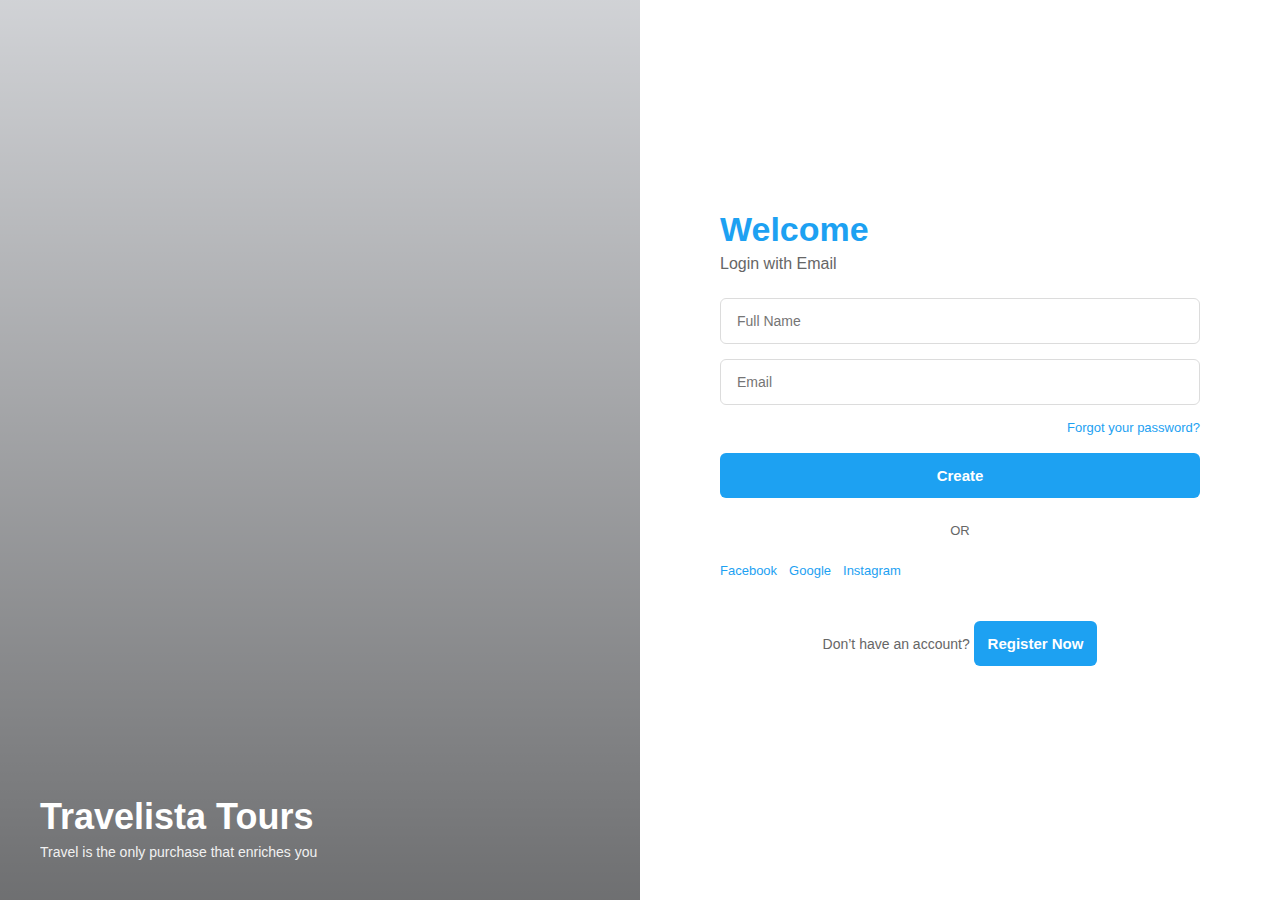
<file: app/widget.html>
<!DOCTYPE html>
<html>
<head>
  <meta charset="UTF-8">
  <title>Create Account</title>
  <script src="https://js.zohostatic.com/creator/widgets/version/1.0/widgetsdk-min.js"></script>
  <link rel="stylesheet" href="style.css">
</head>
<body>
   <div class="main">
    <div class="left">
      <div class="overlay">
        
        <h1>Travelista Tours</h1>
        <p>Travel is the only purchase that enriches you</p>
      </div>
    </div>
    <div class="right">
      <h2>Welcome</h2>
      <p>Login with Email</p>

       <input type="text" id="name" placeholder="Full Name">
       <input type="email" id="email" placeholder="Email"> 

      <a href="#">Forgot your password?</a>

      <button onclick="myfunctionAdd()">Create</button>

      <p class="or">OR</p>

      <div class="social">
        <a href="https://www.facebook.com" target="_blank" class="social-btn facebook">
  Facebook
</a>
        <a href="https://www.google.com" target="_blank" class="social-btn google">
  Google
</a>
        <a href="https://www.instagram.com" target="_blank" class="social-btn instagram">Instagram</a>
      </div>

      <p class="signup">
      Don’t have an account?
      <!-- <a href="index.html"><span>Register Now</span></a> -->
        <button onclick="myfunctionAdd()">Register Now</button>
    </p>
    </div>

   </div>
</body>
<script src="scprit.js"></script>
</html>
</file>
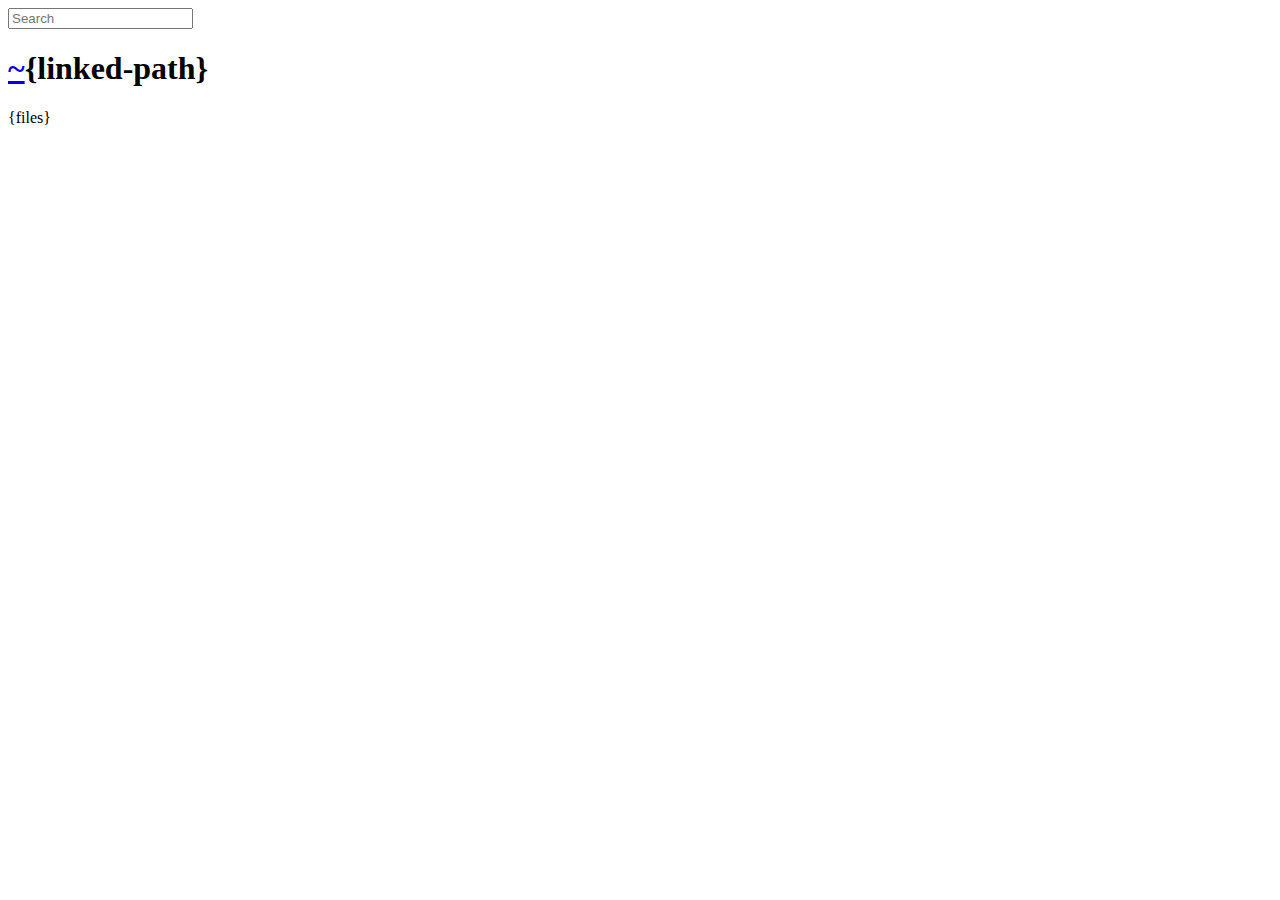
<file: node_modules/serve-index/public/directory.html>
<!DOCTYPE html>
<html>
  <head>
    <meta charset='utf-8'> 
    <meta name="viewport" content="width=device-width, initial-scale=1.0, maximum-scale=1.0, user-scalable=no" />
    <title>listing directory {directory}</title>
    <style>{style}</style>
    <script>
      function $(id){
        var el = 'string' == typeof id
          ? document.getElementById(id)
          : id;

        el.on = function(event, fn){
          if ('content loaded' == event) {
            event = window.attachEvent ? "load" : "DOMContentLoaded";
          }
          el.addEventListener
            ? el.addEventListener(event, fn, false)
            : el.attachEvent("on" + event, fn);
        };

        el.all = function(selector){
          return $(el.querySelectorAll(selector));
        };

        el.each = function(fn){
          for (var i = 0, len = el.length; i < len; ++i) {
            fn($(el[i]), i);
          }
        };

        el.getClasses = function(){
          return this.getAttribute('class').split(/\s+/);
        };

        el.addClass = function(name){
          var classes = this.getAttribute('class');
          el.setAttribute('class', classes
            ? classes + ' ' + name
            : name);
        };

        el.removeClass = function(name){
          var classes = this.getClasses().filter(function(curr){
            return curr != name;
          });
          this.setAttribute('class', classes.join(' '));
        };

        return el;
      }

      function search() {
        var str = $('search').value.toLowerCase();
        var links = $('files').all('a');

        links.each(function(link){
          var text = link.textContent.toLowerCase();

          if ('..' == text) return;
          if (str.length && ~text.indexOf(str)) {
            link.addClass('highlight');
          } else {
            link.removeClass('highlight');
          }
        });
      }

      $(window).on('content loaded', function(){
        $('search').on('keyup', search);
      });
    </script>
  </head>
  <body class="directory">
    <input id="search" type="text" placeholder="Search" autocomplete="off" />
    <div id="wrapper">
      <h1><a href="/">~</a>{linked-path}</h1>
      {files}
    </div>
  </body>
</html>
</file>
<file: app/style.css>
/* =====================
   GLOBAL RESET
===================== */
* {
  margin: 0;
  padding: 0;
  box-sizing: border-box;
  font-family: "Segoe UI", Arial, sans-serif;
}

/* =====================
   BODY
===================== */
body {
  height: 100vh;
  background: #f5f7fb;
}

/* =====================
   MAIN WRAPPER
===================== */
.main {
  display: flex;
  height: 100vh;
  width: 100%;
}

/* =====================
   LEFT IMAGE SECTION
===================== */
.left {
  width: 50%;
  height: 100vh;
  background-image: url("https://images.unsplash.com/photo-1501785888041-af3ef285b470");
  background-size: cover;
  background-position: center;
  background-repeat: no-repeat;
  position: relative;
}

/* DARK OVERLAY */
.left::before {
  content: "";
  position: absolute;
  inset: 0;
  background: linear-gradient(
    to bottom,
    rgba(0, 0, 0, 0.15),
    rgba(0, 0, 0, 0.55)
  );
}

/* TEXT OVER IMAGE */
.overlay {
  position: absolute;
  bottom: 40px;
  left: 40px;
  color: #fff;
  z-index: 2;
  max-width: 400px;
}

.overlay h1 {
  font-size: 36px;
  font-weight: 600;
  margin-bottom: 6px;
}

.overlay p {
  font-size: 14px;
  opacity: 0.9;
}

/* =====================
   RIGHT LOGIN SECTION
===================== */
.right {
  width: 50%;
  padding: 70px 80px;
  background: #ffffff;
  display: flex;
  flex-direction: column;
  justify-content: center;
}

/* HEADINGS */
.right h2 {
  font-size: 34px;
  color: #1da1f2;
  margin-bottom: 6px;
}

.right > p {
  color: #666;
  margin-bottom: 25px;
}

/* =====================
   INPUT FIELDS
===================== */
.right input {
  width: 100%;
  padding: 14px 16px;
  margin-bottom: 15px;
  border-radius: 6px;
  border: 1px solid #dcdcdc;
  font-size: 14px;
  transition: 0.3s;
}

.right input:focus {
  outline: none;
  border-color: #1da1f2;
  box-shadow: 0 0 0 2px rgba(29, 161, 242, 0.2);
}

/* =====================
   FORGOT LINK
===================== */
.right a {
  font-size: 13px;
  color: #1da1f2;
  text-decoration: none;
  margin-bottom: 18px;
  align-self: flex-end;
}

/* =====================
   LOGIN BUTTON
===================== */
.right button {
  padding: 14px;
  border: none;
  border-radius: 6px;
  background: #1da1f2;
  color: #fff;
  font-size: 15px;
  font-weight: 600;
  cursor: pointer;
  transition: 0.3s;
}

.right button:hover {
  background: #0d8ae8;
}

/* =====================
   OR TEXT
===================== */
.or {
  text-align: center;
  margin: 25px 0;
  color: #999;
  font-size: 13px;
}

/* =====================
   SOCIAL LOGIN
===================== */
.social {
  display: flex;
  gap: 12px;
}

.social button {
  flex: 1;
  background: #f2f2f2;
  color: #333;
  border: 1px solid #ddd;
  padding: 12px;
  border-radius: 6px;
  font-size: 13px;
  cursor: pointer;
  transition: 0.3s;
}

.social button:hover {
  background: #e9e9e9;
}

/* =====================
   SIGNUP TEXT
===================== */
.signup {
  margin-top: 25px;
  text-align: center;
  font-size: 14px;
  color: #666;
}

.signup span {
  color: #1da1f2;
  cursor: pointer;
  font-weight: 600;
}

/* =====================
   RESPONSIVE (MOBILE)
===================== */
@media (max-width: 768px) {
  .main {
    flex-direction: column;
  }

  .left {
    width: 100%;
    height: 35vh;
  }

  .right {
    width: 100%;
    padding: 40px;
  }

  .overlay {
    bottom: 20px;
    left: 20px;
  }
}
</file>
